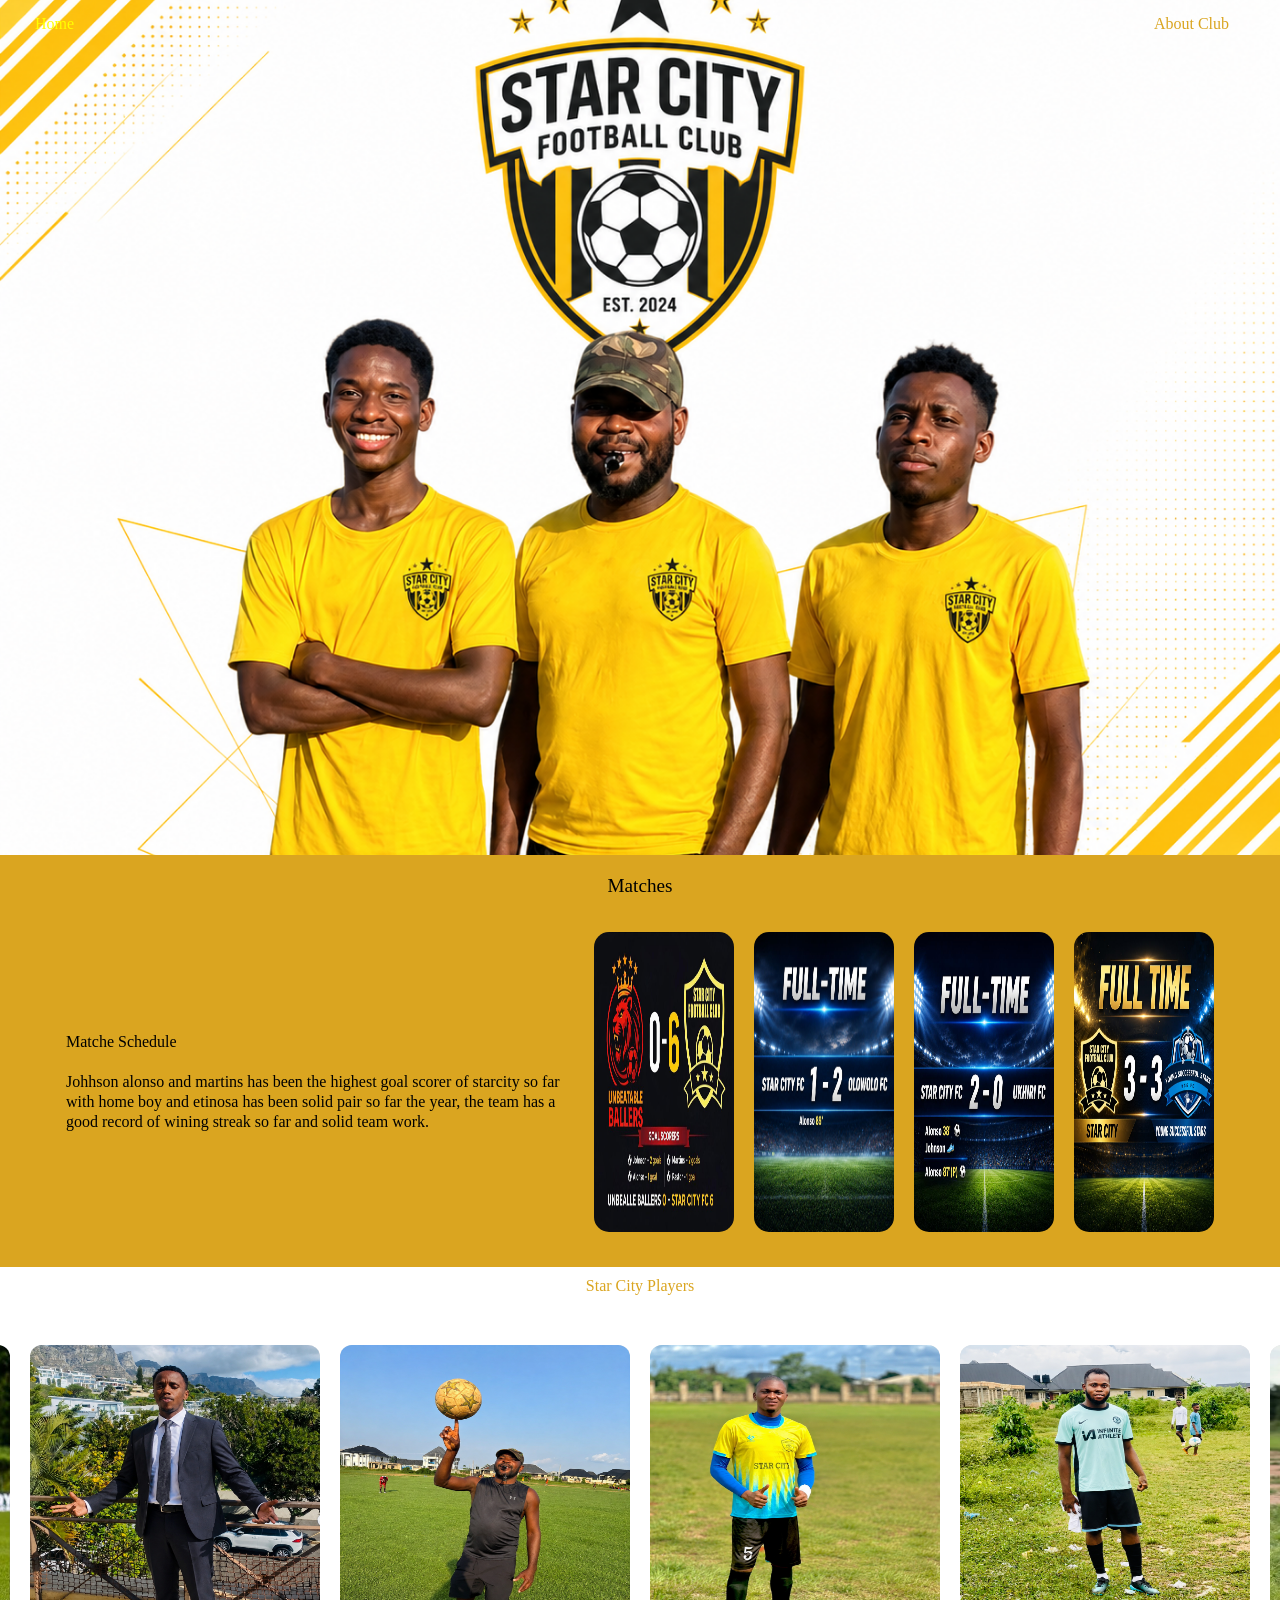
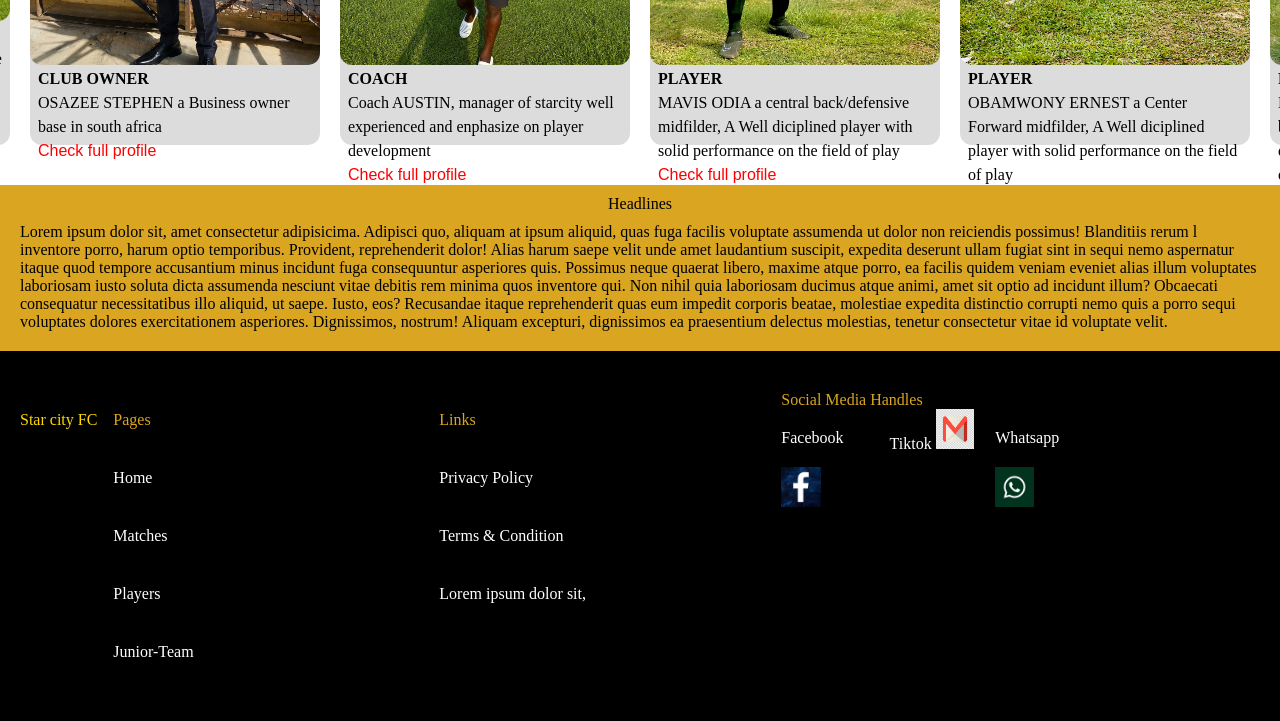
<file: index.html>
<!DOCTYPE html>
<html lang="en">
<head>
    <meta charset="UTF-8">
    <meta http-equiv="X-UA-Compatible" content="IE=edge">
    <meta name="viewport" content="width=device-width, initial-scale=1.0">
    <title>Home_Page</title>
    
    <link rel="stylesheet" href="./styles/swiper-bundle.min.css">
    <link rel="stylesheet" href="./styles/home.css">
</head>
<body>
    <div class="main"> 
    <div class="wrapper">
        <div class="section-one">
            <header>
                <div class="logo"> <a href="">Home</a></div>
                <div class="two">

                    <a href="">About Club</a>
                   
                </div>
            </header>
        </div>

        <div class="section-two">
            <div class="top">Matches</div>
            <div class="wrap">
                <div class="one">
                    Matche Schedule <br> <br>
                    Johhson alonso and martins has been the highest goal scorer of starcity so far with home boy and etinosa has been solid pair so far the year, the team has a good record of wining streak so far and solid team work.
                </div>

                <div class="two">
                    <div class=" swiper-wrapper wrapp">
                        <img src="./asset/score (1).jpg" alt="" class="swiper-slide">
                        <img src="./asset/score (10).jpg" alt="" class="swiper-slide">
                        <img src="./asset/score (11).jpg" alt="" class="swiper-slide">
                        <img src="./asset/score (12).jpg" alt="" class="swiper-slide">
                        <img src="./asset/score (13).jpg" alt="" class="swiper-slide">
                        <img src="./asset/score (14).jpg" alt="" class="swiper-slide">
                        <img src="./asset/score (15).jpg" alt="" class="swiper-slide">
                        <img src="./asset/score (16).jpg" alt="" class="swiper-slide">
                        <img src="./asset/score (2).jpg" alt="" class="swiper-slide">
                        <img src="./asset/score (3).jpg" alt="" class="swiper-slide">
                        <img src="./asset/score (4).jpg" alt="" class="swiper-slide">
                        <img src="./asset/score (5).jpg" alt="" class="swiper-slide">
                        <img src="./asset/score (8).jpg" class="swiper-slide">
                    </div>
                    </div>
                </div>
            </div>
        </div>

        <div class="top">Star City Players</div>
        <div class="section-three">
            <div class="swiper-wrapper wrap">
                <div class="swiper-slide one">
                    <img src="./asset/starboy.png" alt="">
                    <div class="tit">
                        <b>CLUB OWNER</b> <br>
                        OSAZEE STEPHEN a Business owner base in south africa  <br> <a href="./stephen.html">Check full profile</a>
                    </div>
                </div>

                <div class="swiper-slide one">
                    <img src="./asset/austin.png" alt="">
                    <div class="tit">
                        <b>COACH</b> <br>
                        Coach AUSTIN, manager of starcity well experienced and enphasize on player development <br> <a href="">Check full profile</a>
                    </div>
                </div>


                <div class="swiper-slide one">
                    <img src="./asset/homeboy.png" alt="">
                    <div class="tit">
                        <b>PLAYER</b> <br>
                        MAVIS ODIA a central back/defensive midfilder, A Well diciplined player with solid performance on the field of play <br> <a href="./homeboy.html">Check full profile</a>
                    </div>
                </div>

                <div class="swiper-slide one">
                    <img src="./asset/aise.png" alt="">
                    <div class="tit">
                        <b>PLAYER</b> <br>
                        OBAMWONY ERNEST a Center Forward midfilder, A Well diciplined player with solid performance on the field of play <br> <a href="./aise.html">Check full profile</a>
                    </div>
                </div>


                <div class="swiper-slide one">
                    <img src="./asset/zouma.jpg" alt="">
                    <div class="tit">
                        <b>PLAYER</b> <br>
                        ETINOSA IDEMUDIA a central back/defensive midfilder, A Well diciplined player with solid performance on the field of play <br> <a href="./zouma.html">Check full profile</a>
                    </div>
                </div>

                <div class="swiper-slide one">
                    <img src="./asset/casemero.png" alt="">
                    <div class="tit">
                        <b>PLAYER</b> <br>
                        EKHORUTOMWEN AIWANFO a central midfilder/defensive midfilder, solid on winning the ball <br> <a href="./casemero.html">Check full profile</a>
                    </div>
                </div>

                <div class="swiper-slide one">
                    <img src="./asset/Martins.png" alt="">
                    <div class="tit">
                        <b>PLAYER</b> <br>
                        OGBEIDE MARTINS Winger/ST, A Well diciplined player with solid performance on the field of play <br> <a href="./martins.html">Check full profile</a>
                    </div>
                </div>

                <div class="swiper-slide one">
                    <img src="./asset/osasu.png" alt="">
                    <div class="tit">
                        <b>PLAYER</b> <br>
                        OSARO OSASUMWEN right back, A Well diciplined player with solid performance on the field of play <br> <a href="./osasu.html">Check full profile</a>
                    </div>
                </div>

                <div class="swiper-slide one">
                    <img src="./asset/pastor.jpg" alt="">
                    <div class="tit">
                        <b>PLAYER</b> <br>
                        MONDAY BRIGHT Winger A Well diciplined player with solid performance on the field of play <br> <a href="./pastor.html">Check full profile</a>
                    </div>
                </div>

                <div class="swiper-slide one">
                    <img src="./asset/luno.jpg" alt="">
                    <div class="tit">
                        <b>PLAYER</b> <br>
                        OSAYAMEN CLINTON Left/right midfilder A Well diciplined player with solid performance on the field of play <br> <a href="./luno.html">Check full profile</a>
                    </div>
                </div>

                <div class="swiper-slide one">
                    <img src="./asset/osarobo.png" alt="">
                    <div class="tit">
                        <b>PLAYER</b> <br>
                        Osarobo Ehiorobo winger A Well diciplined player with solid performance on the field of play <br> <a href="./osarobo.html">Check full profile</a>
                    </div>
                </div>
                <div class="swiper-slide one">
                    <img src="./asset/segun.jpg" alt="">
                    <div class="tit">
                        <b>PLAYER</b> <br>
                        Ogbe Segun Defender A Well diciplined player with solid performance on the field of play <br> <a href="./segun.html">Check full profile</a>
                    </div>
                </div>

                <div class="swiper-slide one">
                    <img src="./asset/johnson.jpg" alt="">
                    <div class="tit">
                        <b>PLAYER</b> <br>
                        JOHNSON IDEMUDIA Central/defensive midfielder A Well diciplined player with solid performance on the field of play <br> <a href="./johnson.html">Check full profile</a>
                    </div>
                </div>





            </div>
        </div>


        <div class="section-four">
            <div class="t">Headlines</div>
            <div class="text">
                Lorem ipsum dolor sit, amet consectetur adipisicima. Adipisci quo, aliquam at ipsum aliquid, quas fuga facilis voluptate assumenda ut dolor non reiciendis possimus! Blanditiis rerum l inventore porro, harum optio temporibus. Provident, reprehenderit dolor! Alias harum saepe velit unde amet laudantium suscipit, expedita deserunt ullam fugiat sint in sequi nemo aspernatur itaque quod tempore accusantium minus incidunt fuga consequuntur asperiores quis. Possimus neque quaerat libero, maxime atque porro, ea facilis quidem veniam eveniet alias illum voluptates laboriosam iusto soluta dicta assumenda nesciunt vitae debitis rem minima quos inventore qui. Non nihil quia laboriosam ducimus atque animi, amet sit optio ad incidunt illum? Obcaecati consequatur necessitatibus illo aliquid, ut saepe. Iusto, eos? Recusandae itaque reprehenderit quas eum impedit corporis beatae, molestiae expedita distinctio corrupti nemo quis a porro sequi voluptates dolores exercitationem asperiores. Dignissimos, nostrum! Aliquam excepturi, dignissimos ea praesentium delectus molestias, tenetur consectetur vitae id voluptate velit.
            </div>
        </div>

        <footer>
            <div class="logo">
                Star city FC
            </div>

            <div class="onee one">
                <div class="cont">
                    <div class="tops">Pages</div>
                    <a href="">Home</a>
                    <a href="">Matches</a>
                    <a href="">Players</a>
                    <a href="./juniorteam.html">Junior-Team</a>
                </div>
            </div>

            <div class="one">
                <div class="cont">
                    <div class="tops">Links</div>
                    <a href="">Privacy Policy</a>
                    <a href="">Terms & Condition</a>
                    <a href="#">Lorem ipsum dolor sit,</a>
                </div>
            </div> <br>

            <div class="one">
                <div class="tops">Social Media Handles</div>
                <div class="econt">
                    <a href=""> Facebook <img src="./asset/facebook3.jpg"></a>
                    
                    <a href="">Tiktok <img src="./asset/email2.jpg"></a> 
                    <a href=""> Whatsapp<img src="./asset/whatsapp.jpg"></a>
                </div>
            </div>

        </footer>
</div>
 </div>



 <script src="./javascript/swiper-bundle.min.js"></script>
    <script>
        var swiper = new Swiper('.two',{
               slidesPerView: 4,
               spaceBetween: 20,
               sliderPerGroup: 4,
               loop: true,
               centerSlide: "true",
               fade: "true",
               dynamicKeys: true,
               grabCursor: "true",
               pagination: {
                   el: ".swiper-pagination",
                   clickable: true,
               },
               navigation: {
                   nextEl: ".swiper-button-next",
                   prevEl: ".swiper-button-prev"
               },
            
               breakpoints: {
                   0:{
                       slidesPerView: 1,
                   },
                   520 : {
                       slidesPerView: 2,
                   },
                   768: {
                       slidesPerView: 4,
                   },
                   1000: {
                       slidesPerView: 4,
                   }
               },
               autoplay: {
                   delay: 3000,
               },
               })
       
       </script>




<script>
    var swiper = new Swiper('.section-three',{
           slidesPerView: 4,
           spaceBetween: 20,
           sliderPerGroup: 4,
           loop: true,
           centerSlide: "true",
           fade: "true",
           dynamicKeys: true,
           grabCursor: "true",
           pagination: {
               el: ".swiper-pagination",
               clickable: true,
           },
           navigation: {
               nextEl: ".swiper-button-next",
               prevEl: ".swiper-button-prev"
           },
        
           breakpoints: {
               0:{
                   slidesPerView: 1,
               },
               520 : {
                   slidesPerView: 2,
               },
               768: {
                   slidesPerView: 4,
               },
               1000: {
                   slidesPerView: 4,
               }
           },
           autoplay: {
               delay: 3000,
           },
           })
   
   </script>
</body>
</html>
</file>
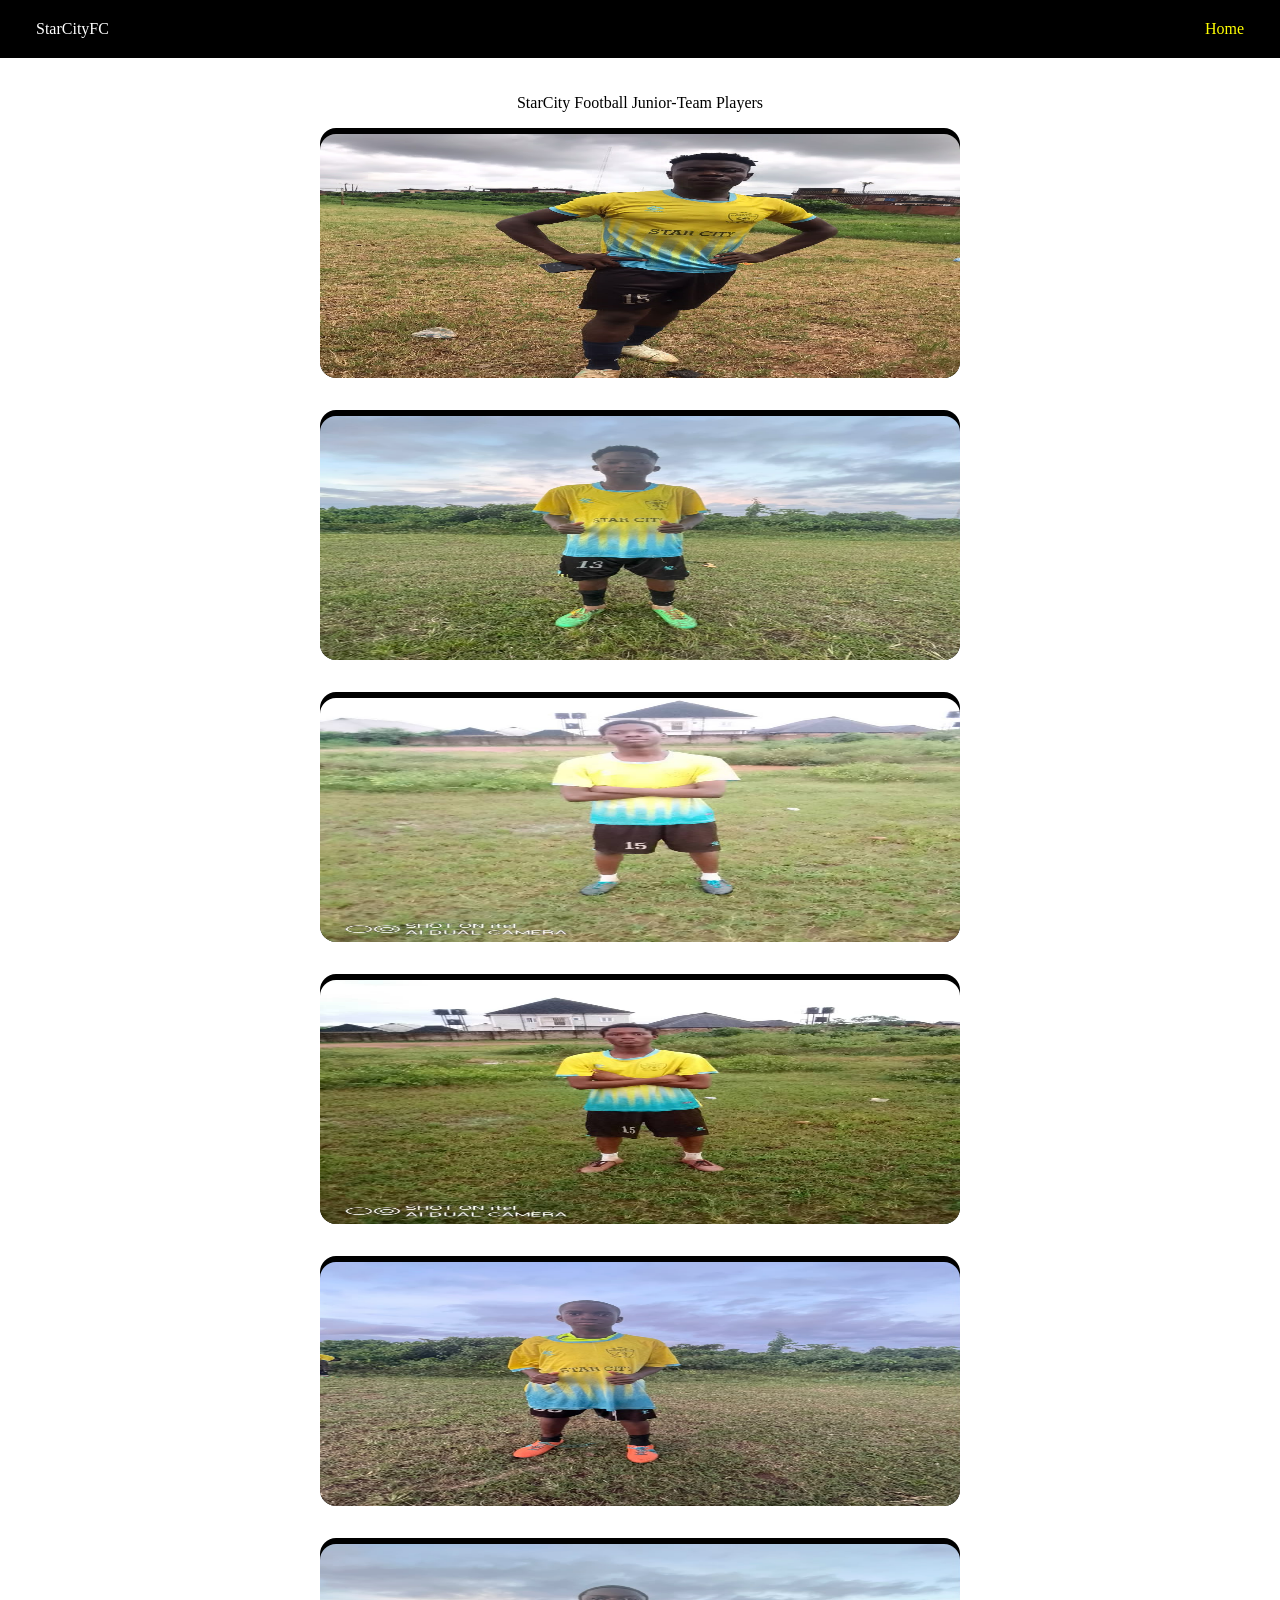
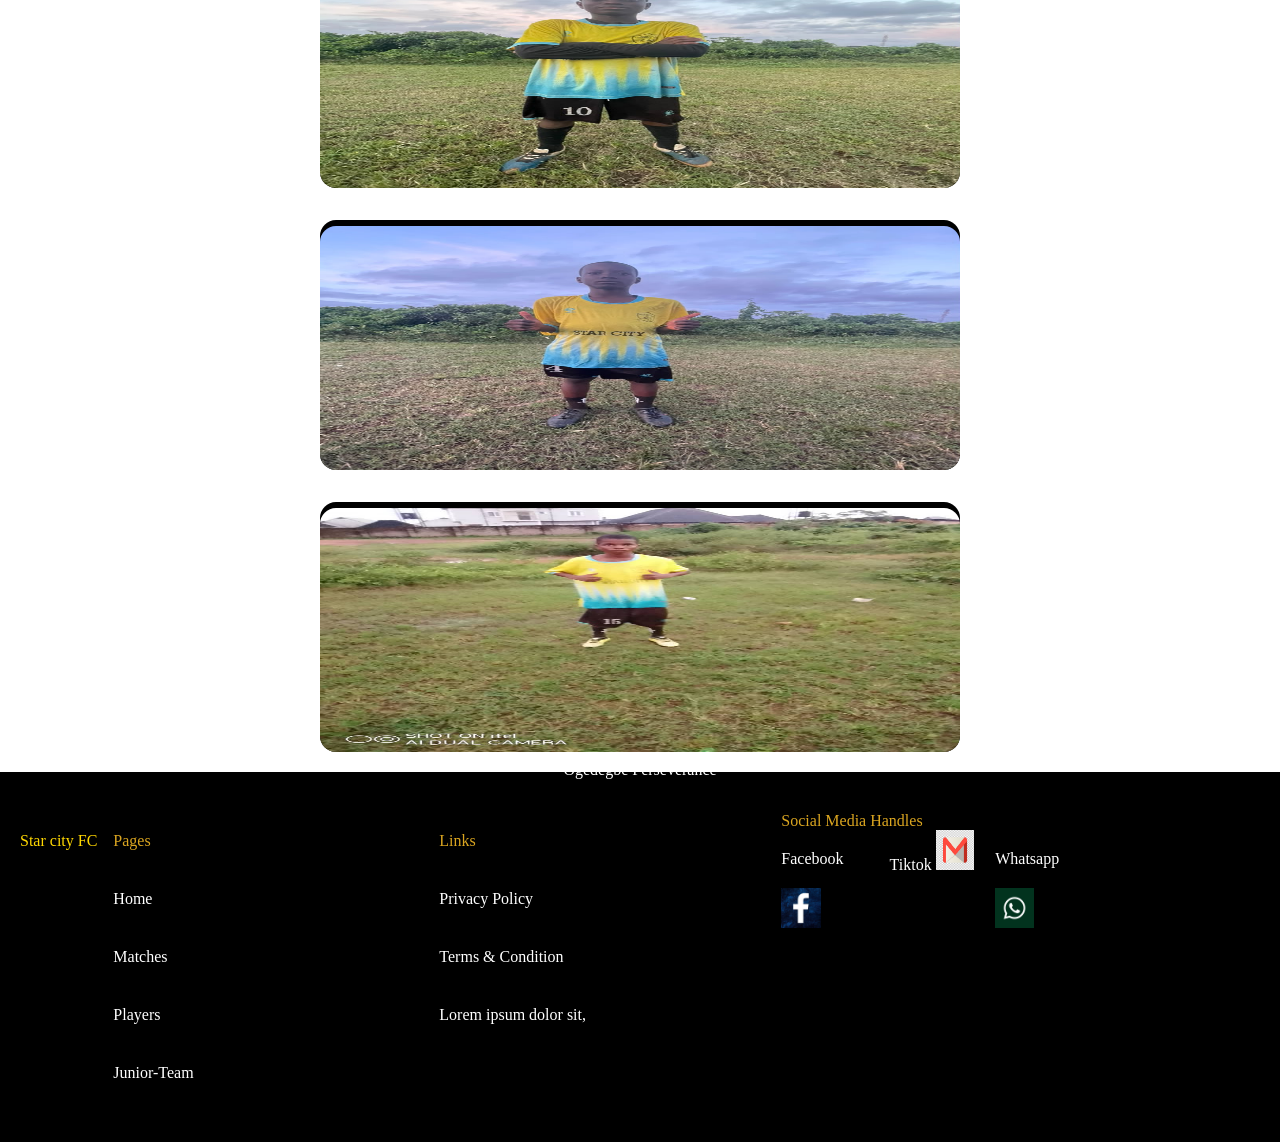
<file: juniorteam.html>
<!DOCTYPE html>
<html lang="en">
<head>
    <meta charset="UTF-8">
    <meta http-equiv="X-UA-Compatible" content="IE=edge">
    <meta name="viewport" content="width=device-width, initial-scale=1.0">
    <title>Document</title>
    <link rel="stylesheet" href="./styles/junior.css">
</head>
<body>
    <header>
        <div class="one">StarCityFC</div>
        <a href="./index.html">Home</a>
    </header>

    <div class="section-one">
        <div class="top">StarCity Football Junior-Team Players </div>

        <div class="wrap">
            <div class="one">
                <img src="./asset/ejime jr.jpg">
                <div class="text">Ejime Daniel</div>
            </div>

            <div class="one">
                <img src="./asset/goodnews.jpg">
                <div class="text">Goodnews Breakthrough <br>Attacker</div>
            </div>

            <div class="one">
                <img src="./asset/jay jr.jpg">
                <div class="text">Edwin Jay Jay <br>midfielder</div>
            </div>

            <div class="one">
                <img src="./asset/eghor jr.jpg">
                <div class="text">Egoh Zion <br>Attacker</div>
            </div>

            <div class="one">
                <img src="./asset/joshua jr.jpg">
                <div class="text">Joshua Osamwengie <br>midfielder</div>
            </div>

            <div class="one">
                <img src="./asset/progress.jpg">
                <div class="text">Iziegbe Progress <br>Defender</div>
            </div>

            <div class="one">
                <img src="./asset/wisdom jr.jpg">
                <div class="text">Osayande Wisdom</div>
            </div>

            <div class="one">
                <img src="./asset/ogedegbe perseverance.jpg">
                <div class="text">Ogedegbe Perseverance</div>
            </div>


        </div>

    </div>

    <footer>
        <div class="logo">
            Star city FC
        </div>

        <div class="onee one">
            <div class="cont">
                <div class="tops">Pages</div>
                <a href="">Home</a>
                <a href="">Matches</a>
                <a href="">Players</a>
                <a href="./juniorteam.html">Junior-Team</a>
            </div>
        </div>

        <div class="one">
            <div class="cont">
                <div class="tops">Links</div>
                <a href="">Privacy Policy</a>
                <a href="">Terms & Condition</a>
                <a href="#">Lorem ipsum dolor sit,</a>
            </div>
        </div> <br>

        <div class="one">
            <div class="tops">Social Media Handles</div>
            <div class="econt">
                <a href=""> Facebook <img src="./asset/facebook3.jpg"></a>
                
                <a href="">Tiktok <img src="./asset/email2.jpg"></a> 
                <a href=""> Whatsapp<img src="./asset/whatsapp.jpg"></a>
            </div>
        </div>

    </footer>
</body>
</html>
</file>
<file: styles/home.css>
* {
  margin: 0;
  padding: 0;
  box-sizing: border-box;
  text-decoration: none;
  scroll-behavior: smooth;
}

.main {
  width: 100%;
}
.main .wrapper {
  width: 100%;
}
.main .wrapper .section-one {
  width: 100%;
  background: url(../asset/bc.png);
  background-position: center;
  background-repeat: no-repeat;
  background-size: cover;
  height: 95vh;
}
.main .wrapper .section-one header {
  display: flex;
  justify-content: space-between;
  padding: 15px 35px;
}
.main .wrapper .section-one header .logo a {
  color: yellow;
  font-family: arial black;
}
.main .wrapper .section-one header .logo a:hover {
  transition: 1s;
  color: red;
}
.main .wrapper .section-one header .two {
  display: flex;
  gap: 1em;
}
.main .wrapper .section-one header .two a {
  font-family: arial black;
  color: goldenrod;
}
.main .wrapper .section-one header .two a:hover {
  color: red;
  transition: 1s;
}
.main .wrapper .section-two {
  width: 100%;
  padding: 10px 20px;
  background: goldenrod;
}
.main .wrapper .section-two .top {
  font-family: arial black;
  text-align: center;
  font-size: larger;
  color: black;
}
.main .wrapper .section-two .wrap {
  width: 100%;
  height: 350px;
  display: flex;
  align-items: center;
  gap: 2em;
  justify-content: center;
}
.main .wrapper .section-two .wrap .one {
  width: 40%;
  font-family: arial black;
  line-height: 20px;
}
.main .wrapper .section-two .wrap .two {
  overflow: hidden;
  width: 50%;
  height: 300px;
}
.main .wrapper .section-two .wrap .two .wrapp {
  height: 100%;
  width: 100%;
  display: flex;
  justify-content: space-between;
  align-items: center;
}
.main .wrapper .section-two .wrap .two .wrapp img {
  width: 100%;
  border-radius: 15px;
}

.top {
  text-align: center;
  font-family: arial black;
  color: goldenrod;
  padding: 10px;
}

.section-three {
  width: 100%;
  padding: 40px 30px;
  overflow: hidden;
}
.section-three .wrap {
  justify-content: space-between;
  width: 100%;
  display: flex;
}
.section-three .wrap .one {
  display: flex;
  border-radius: 12px;
  flex-direction: column;
  width: 50%;
  background: gainsboro;
  height: 400px;
}
.section-three .wrap .one img {
  border-radius: 12px;
  width: 100%;
  height: 80%;
}
.section-three .wrap .one .tit {
  line-height: 24px;
  padding: 2px 8px;
}
.section-three .wrap .one .tit a {
  color: red;
  font-family: arial;
}

.section-four {
  width: 100%;
  background: goldenrod;
  padding: 10px 0;
}
.section-four .t {
  font-family: arial black;
  text-align: center;
}
.section-four .text {
  padding: 10px 20px;
}

footer {
  padding: 40px 20px;
  background: black;
  display: flex;
  flex-wrap: wrap;
  gap: 1em;
  width: 100%;
}
footer .logo {
  padding: 20px 0;
  font-family: cooper black;
  color: gold;
}
footer .one {
  width: 25%;
}
footer .one .tops {
  font-family: arial black;
  color: goldenrod;
}
footer .one .econt {
  gap: 10px;
  line-height: 58px;
  display: flex;
}
footer .one .econt a {
  color: white;
}
footer .one .econt a img {
  width: 40%;
  height: 40px;
}
footer .one .econt a:hover {
  color: red;
  transition: 1s;
}
footer .one .cont {
  display: flex;
  flex-direction: column;
  width: 100%;
  line-height: 58px;
}
footer .one .cont a {
  color: white;
}
footer .one .cont a:hover {
  color: red;
  transition: 1s;
}

@media only screen and (max-width: 720px) {
  footer {
    display: flex;
  }
  footer .logo {
    display: none;
  }
  footer .ecount {
    display: flex;
    flex-direction: column;
  }
  footer .ecount a img {
    width: 20px;
  }
}/*# sourceMappingURL=home.css.map */
</file>
<file: styles/junior.css>
* {
  margin: 0;
  padding: 0;
  box-sizing: border-box;
  text-decoration: none;
}

header {
  width: 100%;
  background: black;
  padding: 20px 36px;
  display: flex;
  justify-content: space-between;
}
header .one {
  color: white;
}
header a {
  color: yellow;
  font-family: cooper black;
}

.section-one {
  width: 100%;
  padding: 20px 0;
}
.section-one .top {
  text-align: center;
  padding: 16px 0;
  font-family: arial black;
}
.section-one .wrap {
  width: 100vw;
  display: flex;
  gap: 2em;
  flex-wrap: wrap;
  justify-content: center;
}
.section-one .wrap .one {
  height: 250px;
  width: 50%;
  display: flex;
  background: black;
  padding-top: 6px;
  color: white;
  flex-direction: column;
  align-items: center;
  border-radius: 16px;
}
.section-one .wrap .one .text {
  padding: 9px 0;
}
.section-one .wrap .one img {
  height: 100%;
  width: 100%;
  border-radius: 16px;
}

footer {
  padding: 40px 20px;
  background: black;
  display: flex;
  flex-wrap: wrap;
  gap: 1em;
  width: 100%;
}
footer .logo {
  padding: 20px 0;
  font-family: cooper black;
  color: gold;
}
footer .one {
  width: 25%;
}
footer .one .tops {
  font-family: arial black;
  color: goldenrod;
}
footer .one .econt {
  gap: 10px;
  line-height: 58px;
  display: flex;
}
footer .one .econt a {
  color: white;
}
footer .one .econt a img {
  width: 40%;
  height: 40px;
}
footer .one .econt a:hover {
  color: red;
  transition: 1s;
}
footer .one .cont {
  display: flex;
  flex-direction: column;
  width: 100%;
  line-height: 58px;
}
footer .one .cont a {
  color: white;
}
footer .one .cont a:hover {
  color: red;
  transition: 1s;
}/*# sourceMappingURL=junior.css.map */
</file>
